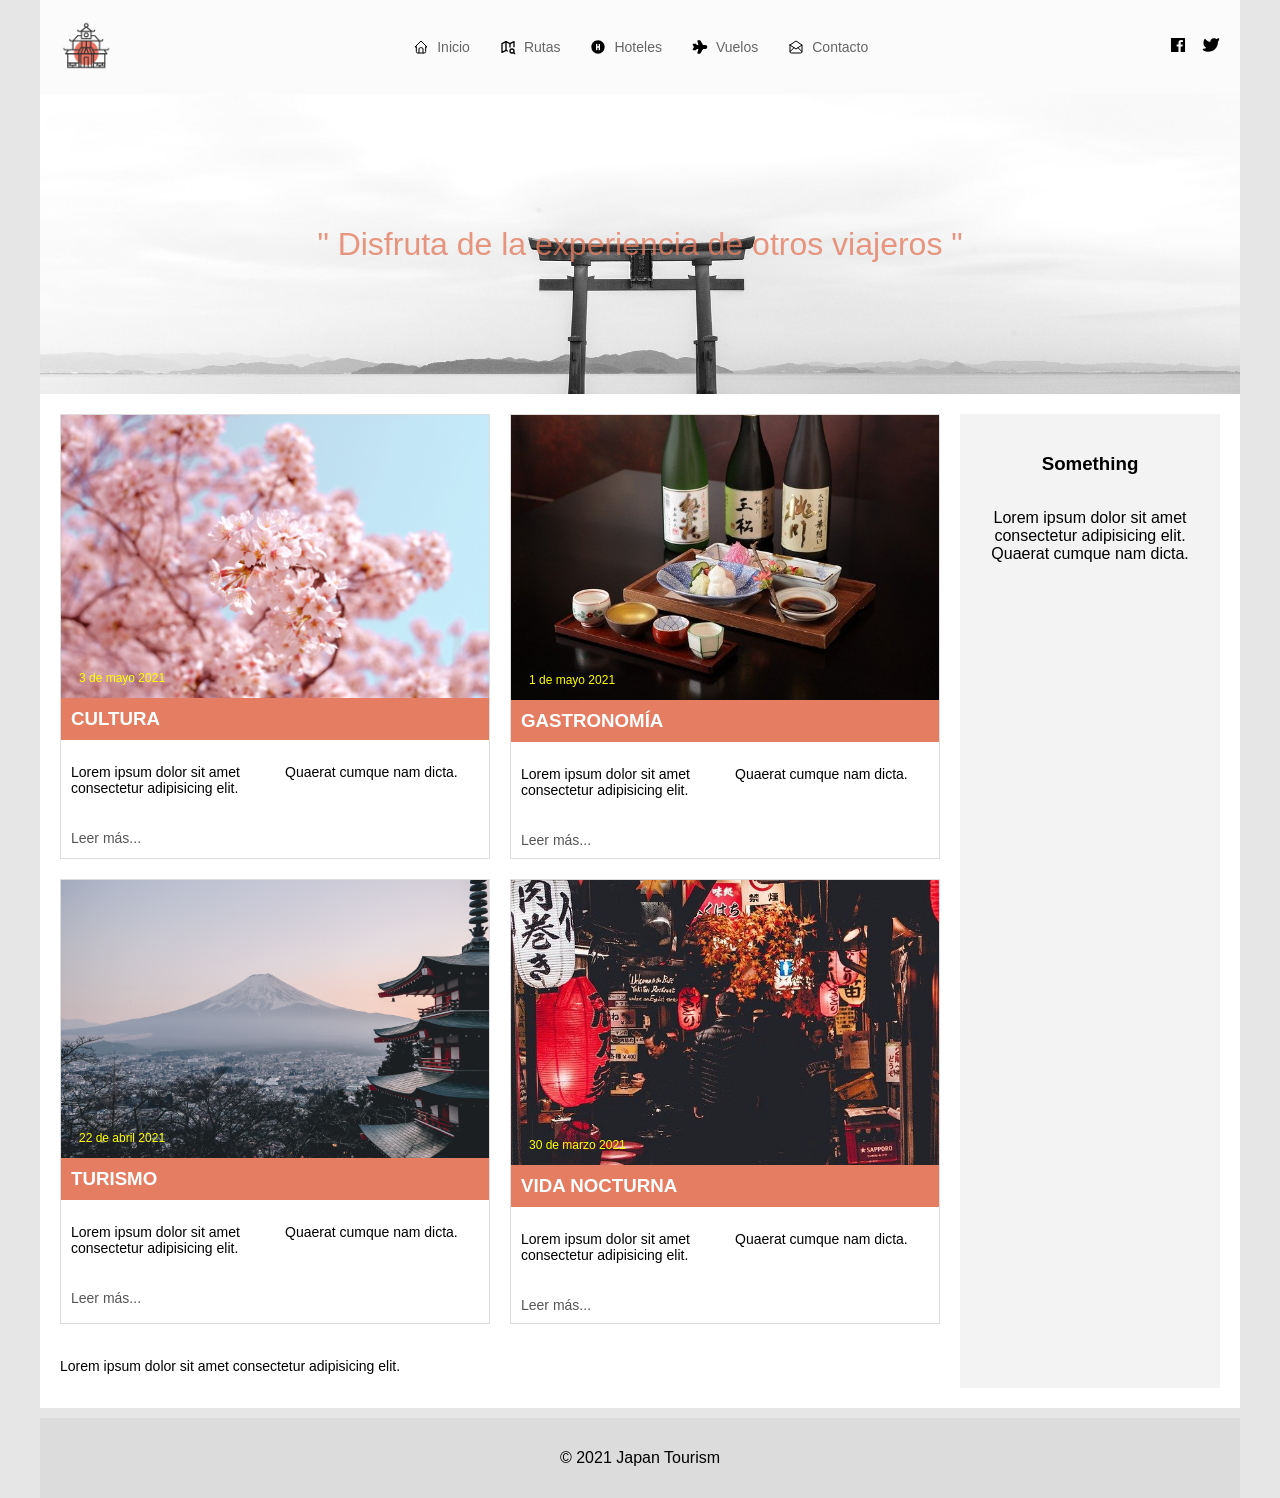
<file: index.html>
<!doctype html>
<html lang="en">
  <head>
    <meta charset="UTF-8" />
    <title>Japan Tourism</title>
    <link rel="stylesheet" href="global.css" />
  </head>

  <body>
    <div class="container">
      <header>
        <div class="logo">
          <img src="assets/logo.png" alt="Japan Tourism logo" />
        </div>

        <nav class="nav">
          <a href="#">
            <img src="assets/home.svg" alt="" />
            Inicio
          </a>

          <a href="#">
            <img src="assets/map-search.svg" alt="" />
            Rutas
          </a>

          <a href="#">
            <img src="assets/hotel.svg" alt="" />
            Hoteles
          </a>

          <a href="#">
            <img src="assets/fly.svg" alt="" />
            Vuelos
          </a>

          <a href="#">
            <img src="assets/contact.svg" alt="" />
            Contacto
          </a>
        </nav>

        <div class="social">
          <a href="#">
            <img src="assets/facebook.svg" alt="Facebook" />
          </a>

          <a href="#">
            <img src="assets/twitter.svg" alt="Twitter" />
          </a>
        </div>
      </header>

      <section class="hero">
        <h1>" Disfruta de la experiencia de otros viajeros "</h1>
      </section>

      <main>
        <section class="articles">
          <article>
            <div class="article-image">
              <img src="assets/sakura.jpg" alt="Cultura Japón" />
              <span class="date">3 de mayo 2021</span>
            </div>

            <h3>CULTURA</h3>

            <p>
              Lorem ipsum dolor sit amet consectetur adipisicing elit. Quaerat
              cumque nam dicta.
            </p>

            <a href="#">Leer más...</a>
          </article>

          <article>
            <div class="article-image">
              <img src="assets/comida.jpg" alt="Gastronomía" />
              <span class="date">1 de mayo 2021</span>
            </div>

            <h3>GASTRONOMÍA</h3>

            <p>
              Lorem ipsum dolor sit amet consectetur adipisicing elit. Quaerat
              cumque nam dicta.
            </p>

            <a href="#">Leer más...</a>
          </article>

          <article>
            <div class="article-image">
              <img src="assets/fuji.jpg" alt="Turismo Japón" />
              <span class="date">22 de abril 2021</span>
            </div>

            <h3>TURISMO</h3>

            <p>
              Lorem ipsum dolor sit amet consectetur adipisicing elit. Quaerat
              cumque nam dicta.
            </p>

            <a href="#">Leer más...</a>
          </article>

          <article>
            <div class="article-image">
              <img src="assets/noche.jpg" alt="Vida nocturna" />
              <span class="date">30 de marzo 2021</span>
            </div>

            <h3>VIDA NOCTURNA</h3>

            <p>
              Lorem ipsum dolor sit amet consectetur adipisicing elit. Quaerat
              cumque nam dicta.
            </p>

            <a href="#">Leer más...</a>
          </article>

          <p class="bottom-text">
            Lorem ipsum dolor sit amet consectetur adipisicing elit.
          </p>
        </section>

        <aside class="left-box">
          <h3>Something</h3>

          <p>
            Lorem ipsum dolor sit amet consectetur adipisicing elit. Quaerat
            cumque nam dicta.
          </p>
        </aside>
      </main>

      <footer>
        <p>© 2021 Japan Tourism</p>
      </footer>
    </div>
  </body>
</html>
</file>
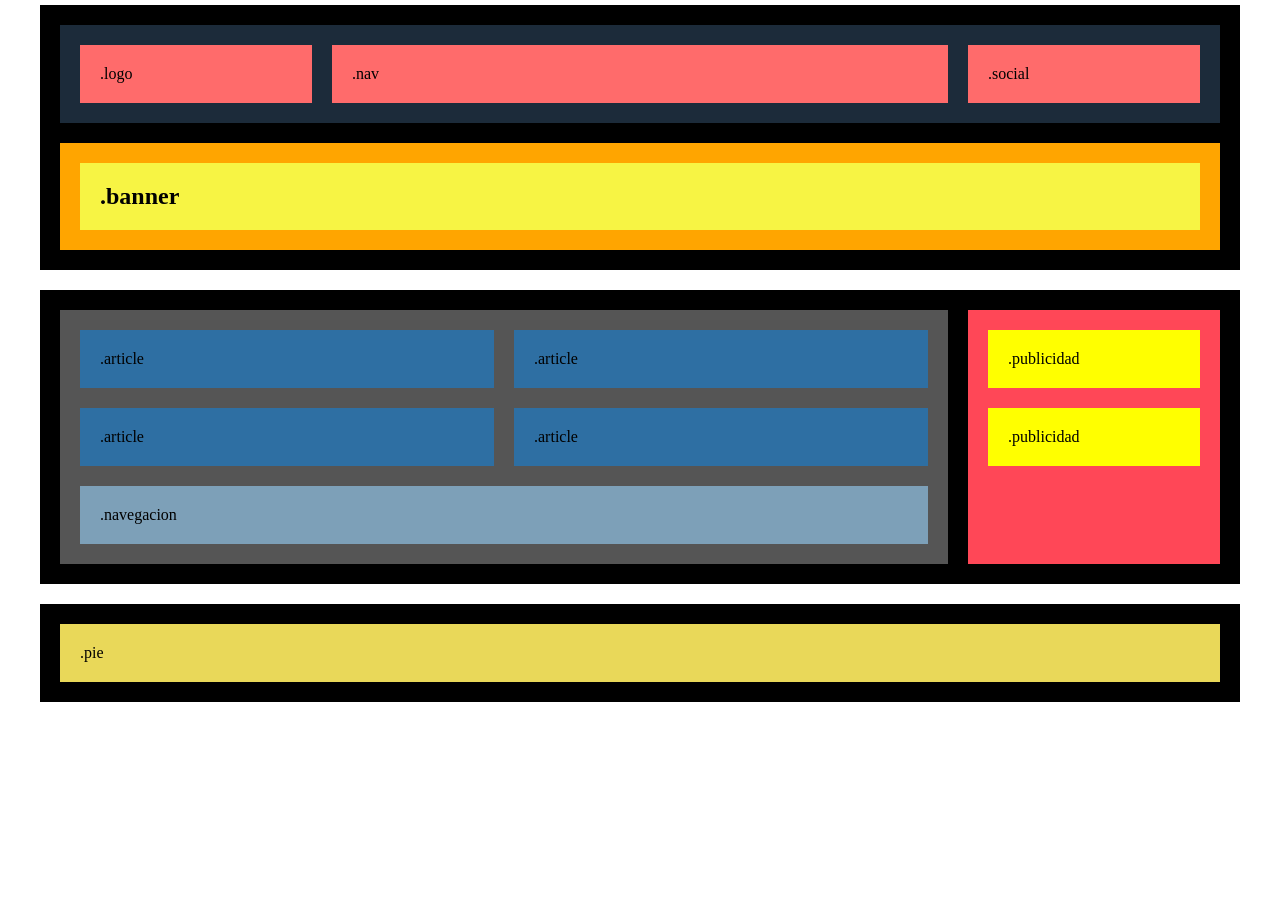
<file: level-1/index.html>
<!DOCTYPE html>

<html lang="en">

  <head>

    <meta charset="UTF-8">

      <title>Layout</title>
      
      <link rel="stylesheet" href="global.css">

  </head>

  <body>

    <div class="container">

      <div class="top">

        <header>

          <div class="logo">.logo</div>

          <nav class="nav">.nav</nav>

          <div class="social">.social</div>

        </header>


        <section class="banner">

          <h1>.banner</h1>

        </section>

      </div>

      <main>

        <section class="articles">

          <article>.article</article>
          
          <article>.article</article>

          <article>.article</article>

          <article>.article</article>

          <nav class="navegacion">.navegacion</nav>

        </section>


        <aside class="publicidad">

          <div>.publicidad</div>

          <div>.publicidad</div>

        </aside>

      </main>

      <div class="bottom">

        <footer>.pie</footer>

      </div>

    </div>

  </body>

</html>
</file>
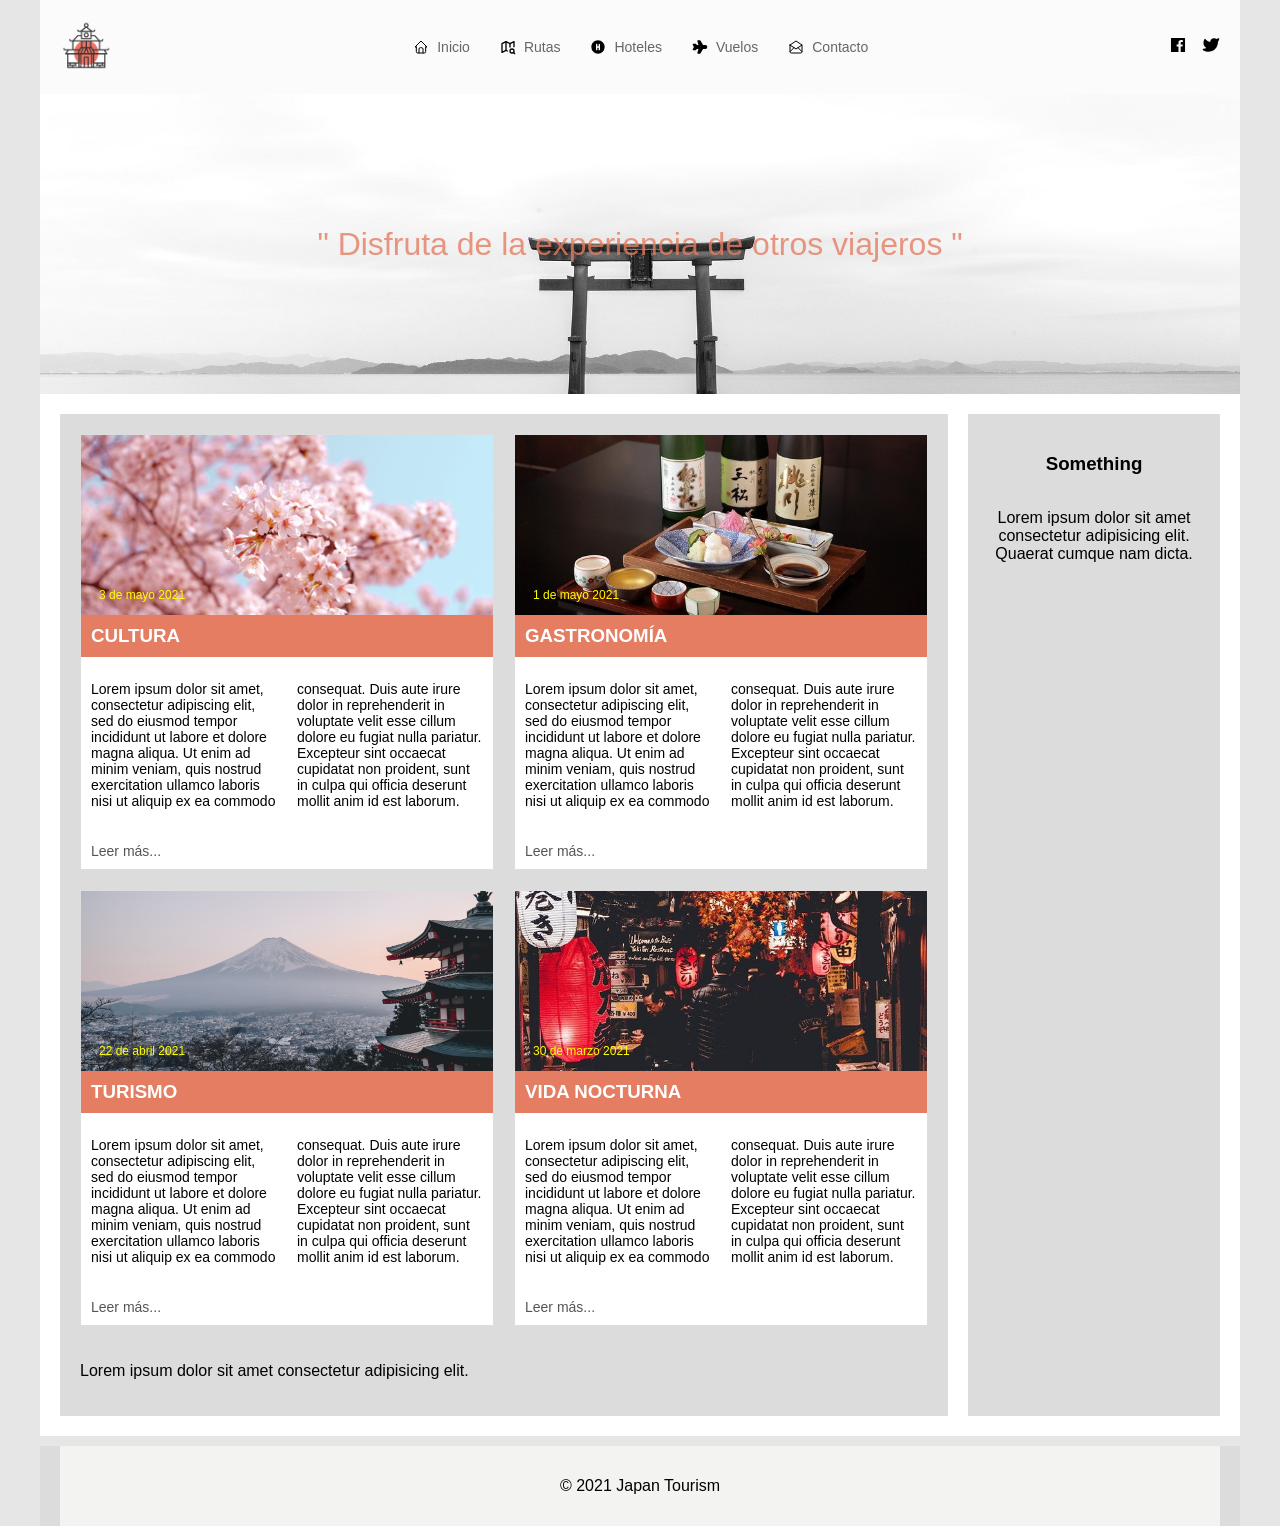
<file: level-2/index.html>
<!doctype html>
<html lang="en">
  <head>
    <meta charset="UTF-8" />
    <title>Japan Tourism</title>
    <link rel="stylesheet" href="global.css" />
  </head>

  <body>
    <div class="container">
      <header>
        <div class="logo">
          <img src="../assets/logo.png" alt="Japan Tourism logo" />
        </div>

        <nav class="nav">
          <a href="#">
            <img src="../assets/home.svg" alt="" />
            Inicio
          </a>

          <a href="#">
            <img src="../assets/map-search.svg" alt="" />
            Rutas
          </a>

          <a href="#">
            <img src="../assets/hotel.svg" alt="" />
            Hoteles
          </a>

          <a href="#">
            <img src="../assets/fly.svg" alt="" />
            Vuelos
          </a>

          <a href="#">
            <img src="../assets/contact.svg" alt="" />
            Contacto
          </a>
        </nav>

        <div class="social">
          <a href="#">
            <img src="../assets/facebook.svg" alt="Facebook" />
          </a>

          <a href="#">
            <img src="../assets/twitter.svg" alt="Twitter" />
          </a>
        </div>
      </header>

      <section class="hero">
        <h1>" Disfruta de la experiencia de otros viajeros "</h1>
      </section>

      <main>
        <section class="articles">
          <article>
            <div class="article-image">
              <img src="../assets/sakura.jpg" alt="Cultura Japón" />
              <span class="date">3 de mayo 2021</span>
            </div>

            <h3>CULTURA</h3>

            <p>
              Lorem ipsum dolor sit amet, consectetur adipiscing elit, sed do eiusmod tempor incididunt ut labore et dolore magna aliqua.
              Ut enim ad minim veniam, quis nostrud exercitation ullamco laboris nisi ut aliquip ex ea commodo consequat.
              Duis aute irure dolor in reprehenderit in voluptate velit esse cillum dolore eu fugiat nulla pariatur.
              Excepteur sint occaecat cupidatat non proident, sunt in culpa qui officia deserunt mollit anim id est laborum.
            </p>

            <a href="#">Leer más...</a>
          </article>

          <article>
            <div class="article-image">
              <img src="../assets/comida.jpg" alt="Gastronomía" />
              <span class="date">1 de mayo 2021</span>
            </div>

            <h3>GASTRONOMÍA</h3>

            <p>
              Lorem ipsum dolor sit amet, consectetur adipiscing elit, sed do eiusmod tempor incididunt ut labore et dolore magna aliqua.
              Ut enim ad minim veniam, quis nostrud exercitation ullamco laboris nisi ut aliquip ex ea commodo consequat.
              Duis aute irure dolor in reprehenderit in voluptate velit esse cillum dolore eu fugiat nulla pariatur.
              Excepteur sint occaecat cupidatat non proident, sunt in culpa qui officia deserunt mollit anim id est laborum.
            </p>

            <a href="#">Leer más...</a>
          </article>

          <article>
            <div class="article-image">
              <img src="../assets/fuji.jpg" alt="Turismo Japón" />
              <span class="date">22 de abril 2021</span>
            </div>

            <h3>TURISMO</h3>

            <p>
              Lorem ipsum dolor sit amet, consectetur adipiscing elit, sed do eiusmod tempor incididunt ut labore et dolore magna aliqua.
              Ut enim ad minim veniam, quis nostrud exercitation ullamco laboris nisi ut aliquip ex ea commodo consequat.
              Duis aute irure dolor in reprehenderit in voluptate velit esse cillum dolore eu fugiat nulla pariatur.
              Excepteur sint occaecat cupidatat non proident, sunt in culpa qui officia deserunt mollit anim id est laborum.
            </p>

            <a href="#">Leer más...</a>
          </article>

          <article>
            <div class="article-image">
              <img src="../assets/noche.jpg" alt="Vida nocturna" />
              <span class="date">30 de marzo 2021</span>
            </div>

            <h3>VIDA NOCTURNA</h3>

            <p>
              Lorem ipsum dolor sit amet, consectetur adipiscing elit, sed do eiusmod tempor incididunt ut labore et dolore magna aliqua.
              Ut enim ad minim veniam, quis nostrud exercitation ullamco laboris nisi ut aliquip ex ea commodo consequat.
              Duis aute irure dolor in reprehenderit in voluptate velit esse cillum dolore eu fugiat nulla pariatur.
              Excepteur sint occaecat cupidatat non proident, sunt in culpa qui officia deserunt mollit anim id est laborum.
            </p>

            <a href="#">Leer más...</a>
          </article>

          <p class="bottom-text">
            Lorem ipsum dolor sit amet consectetur adipisicing elit.
          </p>
        </section>

        <aside class="left-box">
          <h3>Something</h3>

          <p>
            Lorem ipsum dolor sit amet consectetur adipisicing elit. Quaerat
            cumque nam dicta.
          </p>
        </aside>
      </main>
      <div class="container-footer">
        <footer>
          <p>© 2021 Japan Tourism</p>
        </footer>
      </div>

    </div>

  </body>
</html>
</file>
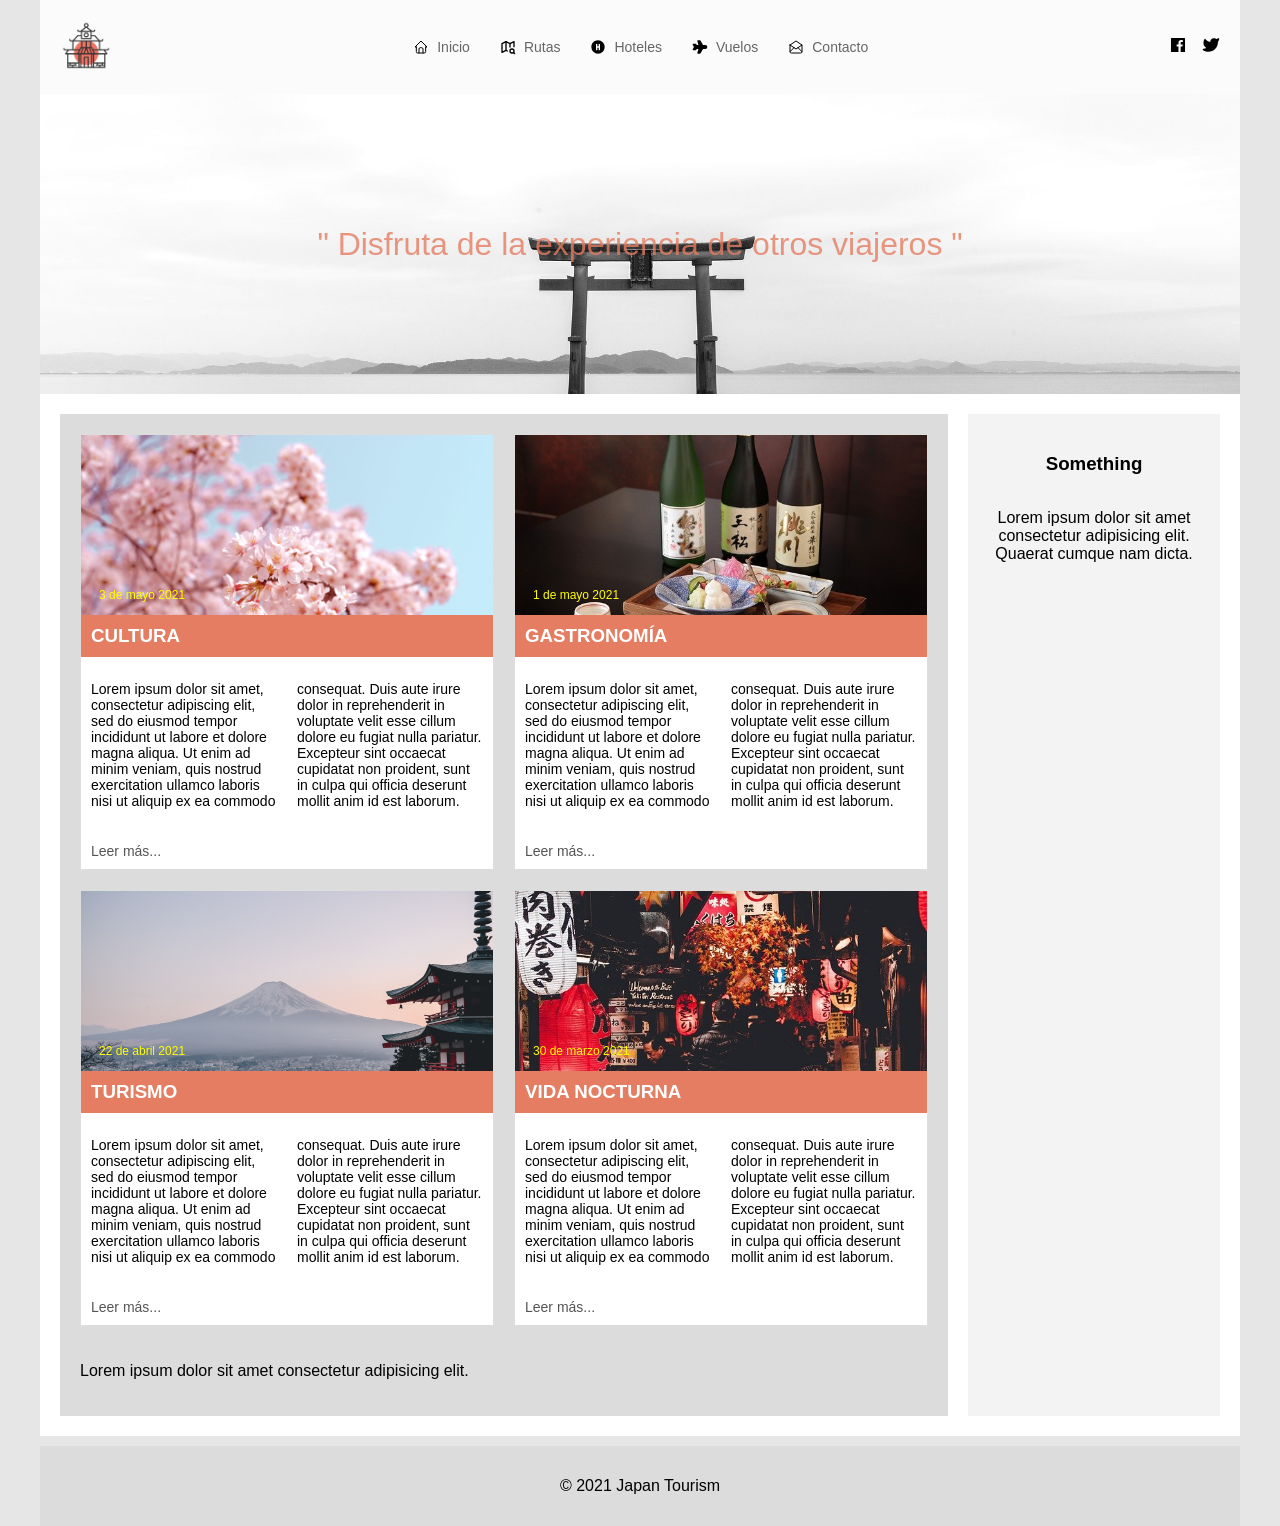
<file: level-3/index.html>
<!doctype html>
<html lang="en">
  <head>
    <meta charset="UTF-8" />
    <title>Japan Tourism</title>
    <link rel="stylesheet" href="global.css" />
  </head>

  <body>
    <div class="container">
      <header>
        <div class="logo">
          <img src="../assets/logo.png" alt="Japan Tourism logo" />
        </div>

        <nav class="nav">
          <a href="#">
            <img src="../assets/home.svg" alt="" />
            Inicio
          </a>

          <a href="#">
            <img src="../assets/map-search.svg" alt="" />
            Rutas
          </a>

          <a href="#">
            <img src="../assets/hotel.svg" alt="" />
            Hoteles
          </a>

          <a href="#">
            <img src="../assets/fly.svg" alt="" />
            Vuelos
          </a>

          <a href="#">
            <img src="../assets/contact.svg" alt="" />
            Contacto
          </a>
        </nav>

        <div class="social">
          <a href="#">
            <img src="../assets/facebook.svg" alt="Facebook" />
          </a>

          <a href="#">
            <img src="../assets/twitter.svg" alt="Twitter" />
          </a>
        </div>
      </header>

      <section class="hero">
        <h1>" Disfruta de la experiencia de otros viajeros "</h1>
      </section>

      <main>
        <section class="articles">
          <article>
            <div class="article-image">
              <img src="../assets/sakura.jpg" alt="Cultura Japón" />
              <span class="date">3 de mayo 2021</span>
            </div>

            <h3>CULTURA</h3>

            <p>
              Lorem ipsum dolor sit amet, consectetur adipiscing elit, sed do
              eiusmod tempor incididunt ut labore et dolore magna aliqua. Ut
              enim ad minim veniam, quis nostrud exercitation ullamco laboris
              nisi ut aliquip ex ea commodo consequat. Duis aute irure dolor in
              reprehenderit in voluptate velit esse cillum dolore eu fugiat
              nulla pariatur. Excepteur sint occaecat cupidatat non proident,
              sunt in culpa qui officia deserunt mollit anim id est laborum.
            </p>

            <a href="#">Leer más...</a>
          </article>

          <article>
            <div class="article-image">
              <img src="../assets/comida.jpg" alt="Gastronomía" />
              <span class="date">1 de mayo 2021</span>
            </div>

            <h3>GASTRONOMÍA</h3>

            <p>
              Lorem ipsum dolor sit amet, consectetur adipiscing elit, sed do
              eiusmod tempor incididunt ut labore et dolore magna aliqua. Ut
              enim ad minim veniam, quis nostrud exercitation ullamco laboris
              nisi ut aliquip ex ea commodo consequat. Duis aute irure dolor in
              reprehenderit in voluptate velit esse cillum dolore eu fugiat
              nulla pariatur. Excepteur sint occaecat cupidatat non proident,
              sunt in culpa qui officia deserunt mollit anim id est laborum.
            </p>

            <a href="#">Leer más...</a>
          </article>

          <article>
            <div class="article-image">
              <img src="../assets/fuji.jpg" alt="Turismo Japón" />
              <span class="date">22 de abril 2021</span>
            </div>

            <h3>TURISMO</h3>

            <p>
              Lorem ipsum dolor sit amet, consectetur adipiscing elit, sed do
              eiusmod tempor incididunt ut labore et dolore magna aliqua. Ut
              enim ad minim veniam, quis nostrud exercitation ullamco laboris
              nisi ut aliquip ex ea commodo consequat. Duis aute irure dolor in
              reprehenderit in voluptate velit esse cillum dolore eu fugiat
              nulla pariatur. Excepteur sint occaecat cupidatat non proident,
              sunt in culpa qui officia deserunt mollit anim id est laborum.
            </p>

            <a href="#">Leer más...</a>
          </article>

          <article>
            <div class="article-image">
              <img src="../assets/noche.jpg" alt="Vida nocturna" />
              <span class="date">30 de marzo 2021</span>
            </div>

            <h3>VIDA NOCTURNA</h3>

            <p>
              Lorem ipsum dolor sit amet, consectetur adipiscing elit, sed do
              eiusmod tempor incididunt ut labore et dolore magna aliqua. Ut
              enim ad minim veniam, quis nostrud exercitation ullamco laboris
              nisi ut aliquip ex ea commodo consequat. Duis aute irure dolor in
              reprehenderit in voluptate velit esse cillum dolore eu fugiat
              nulla pariatur. Excepteur sint occaecat cupidatat non proident,
              sunt in culpa qui officia deserunt mollit anim id est laborum.
            </p>

            <a href="#">Leer más...</a>
          </article>

          <p class="bottom-text">
            Lorem ipsum dolor sit amet consectetur adipisicing elit.
          </p>
        </section>

        <aside class="left-box">
          <h3>Something</h3>

          <p>
            Lorem ipsum dolor sit amet consectetur adipisicing elit. Quaerat
            cumque nam dicta.
          </p>
        </aside>
      </main>
      <div class="container-footer">
        <footer>
          <p>© 2021 Japan Tourism</p>
        </footer>
      </div>
    </div>
  </body>
</html>
</file>
<file: global.css>
* {
  box-sizing: border-box;
}

body {
  margin: 0;
  font-family: Arial, Helvetica, sans-serif;
  background: #e6e6e6;
}

.container {
  max-width: 1200px;
  margin: auto;
}

header {
  display: flex;
  align-items: center;
  justify-content: space-between;
  padding: 20px;
  background: rgba(255, 255, 255, 0.85);
}

.logo img {
  height: 50px;
  animation: fadeIn 1s ease;
}

.nav {
  display: flex;
  gap: 30px;
}

.nav a {
  display: flex;
  align-items: center;
  gap: 8px;
  text-decoration: none;
  color: #666;
  font-size: 14px;
}

.nav a:hover {
  color: #e47d61;
}

.nav img {
  width: 16px;
  height: 16px;
}

.social {
  display: flex;
  gap: 15px;
}

.social img {
  width: 18px;
  height: 18px;
}

.social img:hover {
  opacity: 0.6;
}

.hero {
  background-image: url("assets/header.jpg");
  background-size: cover;
  background-position: center;
  height: 300px;
  position: relative;
  display: flex;
  align-items: center;
  justify-content: center;
  text-align: center;
}

.hero h1 {
  color: rgba(228, 125, 97, 0.8);
  font-size: 32px;
  font-weight: normal;
  animation: fadeUp 1s ease forwards;
}

main {
  display: flex;
  gap: 20px;
  padding: 20px;
  background: white;
}

.articles {
  flex: 4;
  display: grid;
  grid-template-columns: 1fr 1fr;
  gap: 20px;
}

article {
  background: white;
  border: 1px solid #ddd;
}

article a:hover {
  color: #e47d61;
}

.article-image {
  position: relative;
}

.article-image img {
  width: 100%;
  display: block;
}

.date {
  position: absolute;
  bottom: 10px;
  left: 10px;
  color: yellow;
  padding: 3px 8px;
  font-size: 12px;
}

article h3 {
  background: #e47d61;
  color: white;
  padding: 10px;
  margin: 0;
}

article p {
  padding: 10px;
  font-size: 14px;
  column-count: 2;
  column-gap: 20px;
}

article a {
  display: block;
  padding: 10px;
  font-size: 14px;
  text-decoration: none;
  color: #555;
}

.bottom-text {
  grid-column: 1/3;
  font-size: 14px;
}

.left-box {
  flex: 1;
  background: #f3f3f3;
  padding: 20px;
  display: flex;
  flex-direction: column;
  align-items: center;
  text-align: center;
  justify-content: flex-start;
}

footer {
  text-align: center;
  background: #dcdcdc;
  padding: 15px;
  margin-top: 10px;
}

@media (max-width: 800px) {
  main {
    flex-direction: column;
  }

  .articles {
    grid-template-columns: 1fr;
  }

  .bottom-text {
    grid-column: 1;
    text-align: center;
  }
}

@media (max-width: 800px) {
  main {
    display: grid;
    grid-template-columns: 1fr;
  }
}

@media (max-width: 600px) {
  main {
    display: grid;
    grid-template-columns: 1fr;
  }
}

@keyframes fadeUp {
  from {
    opacity: 0;
    transform: translateY(30px);
  }
  to {
    opacity: 1;
    transform: translateY(0);
  }
}

@keyframes fadeIn {
  from {
    opacity: 0;
    transform: scale(0.8);
  }
  to {
    opacity: 1;
    transform: scale(1);
  }
}
</file>
<file: level-1/global.css>
body {
  margin: 5px;
}

h1 {
  background: #f7f444;
  padding: 20px;
  margin: 0;
}

.container {
  max-width: 1200px;
  margin: auto;
}

.top {
  background: black;
  padding: 20px;
  display: flex;
  flex-direction: column;
  gap: 20px;
  margin-bottom: 20px;
}

header {
  display: flex;
  padding: 20px;
  background: #1c2b3a;
}

.logo {
  background: #ff6b6b;
  padding: 20px;
  flex: 1;
}

.nav {
  background: #ff6b6b;
  padding: 20px;
  flex: 3;
  margin: 0 20px;
}

.social {
  background: #ff6b6b;
  padding: 20px;
  flex: 1;
}

.banner {
  background: orange;
  padding: 20px;
}

main {
  display: flex;
  gap: 20px;
  padding: 20px;
  background: #000000;
  margin-bottom: 20px;
}

.articles {
  flex: 4;
  background: #555;
  padding: 20px;
  display: grid;
  grid-template-columns: 1fr 1fr;
  gap: 20px;
}

article {
  background: #2e6fa3;
  padding: 20px;
}

.navegacion {
  background: #7da0b8;
  padding: 20px;
  grid-column: 1 / 3;
}

.publicidad {
  flex: 1;
  background: #ff4757;
  padding: 20px;
  display: flex;
  flex-direction: column;
  gap: 20px;
}

.publicidad div {
  background: yellow;
  padding: 20px;
}

.bottom {
  background: black;
  padding: 20px;
}

footer {
  background: #e9d859;
  padding: 20px;
}

@media (max-width: 800px) {
  main {
    display: grid;
    grid-template-columns: 1fr;
  }
  header {
    flex-direction: column;
    gap: 20px;
  }
  .nav {
    margin: 0;
  }
}

@media (max-width: 600px) {
  main {
    display: grid;
    grid-template-columns: 1fr;
  }
  header {
    flex-direction: column;
    gap: 20px;
  }
  .nav {
    margin: 0;
  }
  .articles {
    grid-template-columns: 1fr;
  }
  .navegacion {
    grid-column: 1;
  }
}
</file>
<file: level-2/global.css>
* {
  box-sizing: border-box;
}

body {
  margin: 0;
  font-family: Arial, Helvetica, sans-serif;
  background: #e6e6e6;
}

.container {
  max-width: 1200px;
  margin: auto;
}

header {
  display: flex;
  align-items: center;
  justify-content: space-between;
  padding: 20px;
  background: rgba(255, 255, 255, 0.85);
}

.logo img {
  height: 50px;
}

.nav {
  display: flex;
  gap: 30px;
}

.nav a {
  display: flex;
  align-items: center;
  gap: 8px;
  text-decoration: none;
  color: #666;
  font-size: 14px;
}

.nav a:hover {
  color: #e47d61;
}

.nav img {
  width: 16px;
  height: 16px;
}

.social {
  display: flex;
  gap: 15px;
}

.social img {
  width: 18px;
  height: 18px;
}

.social img:hover {
  opacity: 0.6;
}

.hero {
  background-image: url("../assets/header.jpg");
  background-size: cover;
  background-position: center;
  height: 300px;
  position: relative;
  display: flex;
  align-items: center;
  justify-content: center;
  text-align: center;
}

.hero h1 {
  color: rgba(228, 125, 97, 0.8);
  font-size: 32px;
  font-weight: normal;
}

main {
  display: flex;
  gap: 20px;
  padding: 20px;
  background: white;
}

.articles {
  background: #dcdcdc;
  padding: 20px;
  flex: 4;
  display: grid;
  grid-template-columns: 1fr 1fr;
  gap: 20px;
}

article {
  background: white;
  border: 1px solid #ddd;
}

article a:hover {
  color: #e47d61;
}

.article-image {
   height: 180px;
  overflow: hidden;
   position: relative;
}

.article-image img {
  width: 100%;
  height: 100%;
  object-fit: cover;
}

.date {
  position: absolute;
  bottom: 10px;
  left: 10px;
  color: yellow;
  padding: 3px 8px;
  font-size: 12px;
}

article h3 {
  background: #e47d61;
  color: white;
  padding: 10px;
  margin: 0;
}

article p {
  padding: 10px;
  font-size: 14px;
  column-count: 2;
  column-gap: 20px;
}

article a {
  display: block;
  padding: 10px;
  font-size: 14px;
  text-decoration: none;
  color: #555;
}

.bottom-text {
  grid-column: 1/3;
  display: flex;
  align-items: center;
}

.left-box {
  flex: 1;
  background: #dcdcdc;
  padding: 20px;
  display: flex;
  flex-direction: column;
  align-items: center;
  text-align: center;
  justify-content: flex-start;
}
.container-footer {
  background: #dcdcdc;
  padding:0 20px;
}
footer {
  text-align: center;
  background: #f3f3f1;
  padding: 15px;
  margin-top: 10px;
}

@media (max-width: 800px) {
  main {
    flex-direction: column;
  }

  .articles {
    grid-template-columns: 1fr;
  }

  .bottom-text {
    grid-column: 1;
    text-align: center;
  }
  
  header {
    flex-direction: column;
    align-items: center;
    gap: 15px;
  }

  .nav {
    flex-direction: column;
    align-items: center;
    gap: 10px;
  }

  .social {
    justify-content: center;
  }
}

@media (max-width: 600px) {
  main {
    display: grid;
    grid-template-columns: 1fr;
  }
   header {
    flex-direction: column;
    align-items: center;
    gap: 15px;
  }

  .nav {
    flex-direction: column;
    align-items: center;
    gap: 10px;
  }

  .social {
    justify-content: center;
  }
}
</file>
<file: level-3/global.css>
* {
  box-sizing: border-box;
}

body {
  margin: 0;
  font-family: Arial, Helvetica, sans-serif;
  background: #e6e6e6;
}

.container {
  max-width: 1200px;
  margin: auto;
}

header {
  display: flex;
  align-items: center;
  justify-content: space-between;
  padding: 20px;
  background: rgba(255, 255, 255, 0.85);
}

.logo img {
  height: 50px;
  animation: fadeIn 1s ease;
}

.nav {
  display: flex;
  gap: 30px;
}

.nav a {
  display: flex;
  align-items: center;
  gap: 8px;
  text-decoration: none;
  color: #666;
  font-size: 14px;
}

.nav a:hover {
  color: #e47d61;
}

.nav img {
  width: 16px;
  height: 16px;
}

.social {
  display: flex;
  gap: 15px;
}

.social img {
  width: 18px;
  height: 18px;
}

.social img:hover {
  opacity: 0.6;
}

.hero {
  background-image: url("../assets/header.jpg");
  background-size: cover;
  background-position: center;
  height: 300px;
  position: relative;
  display: flex;
  align-items: center;
  justify-content: center;
  text-align: center;
}

.hero h1 {
  color: rgba(228, 125, 97, 0.8);
  font-size: 32px;
  font-weight: normal;
  animation: fadeUp 1s ease forwards;
}

main {
  display: flex;
  gap: 20px;
  padding: 20px;
  background: white;
}

.articles {
  background: #dcdcdc;
  padding: 20px;
  flex: 4;
  display: grid;
  grid-template-columns: 1fr 1fr;
  gap: 20px;
}

article {
  background: white;
  border: 1px solid #ddd;
}

article a:hover {
  color: #e47d61;
}

.article-image {
  height: 180px;
  overflow: hidden;
  position: relative;
}

.article-image img {
  width: 100%;
  display: block;
}

.date {
  position: absolute;
  bottom: 10px;
  left: 10px;
  color: yellow;
  padding: 3px 8px;
  font-size: 12px;
}

article h3 {
  background: #e47d61;
  color: white;
  padding: 10px;
  margin: 0;
}

article p {
  padding: 10px;
  font-size: 14px;
  column-count: 2;
  column-gap: 20px;
}

article a {
  display: block;
  padding: 10px;
  font-size: 14px;
  text-decoration: none;
  color: #555;
}

.bottom-text {
  grid-column: 1/3;
  display: flex;
  align-items: center;
}

.left-box {
  flex: 1;
  background: #f3f3f3;
  padding: 20px;
  display: flex;
  flex-direction: column;
  align-items: center;
  text-align: center;
  justify-content: flex-start;
}

.container-footer {
  background: #dcdcdc;
  padding: 0 20px;
}

footer {
  text-align: center;
  background: #dcdcdc;
  padding: 15px;
  margin-top: 10px;
}

@media (max-width: 800px) {
  main {
    flex-direction: column;
  }

  .articles {
    grid-template-columns: 1fr;
  }

  .bottom-text {
    grid-column: 1;
    text-align: center;
  }

  header {
    flex-direction: column;
    align-items: center;
    gap: 15px;
  }

  .nav {
    flex-direction: column;
    align-items: center;
    gap: 10px;
  }

  .social {
    justify-content: center;
  }
}

@media (max-width: 600px) {
  main {
    display: grid;
    grid-template-columns: 1fr;
  }
  header {
    flex-direction: column;
    align-items: center;
    gap: 15px;
  }

  .nav {
    flex-direction: column;
    align-items: center;
    gap: 10px;
  }

  .social {
    justify-content: center;
  }
}

@keyframes fadeUp {
  from {
    opacity: 0;
    transform: translateY(30px);
  }
  to {
    opacity: 1;
    transform: translateY(0);
  }
}

@keyframes fadeIn {
  from {
    opacity: 0;
    transform: scale(0.8);
  }
  to {
    opacity: 1;
    transform: scale(1);
  }
}
</file>
